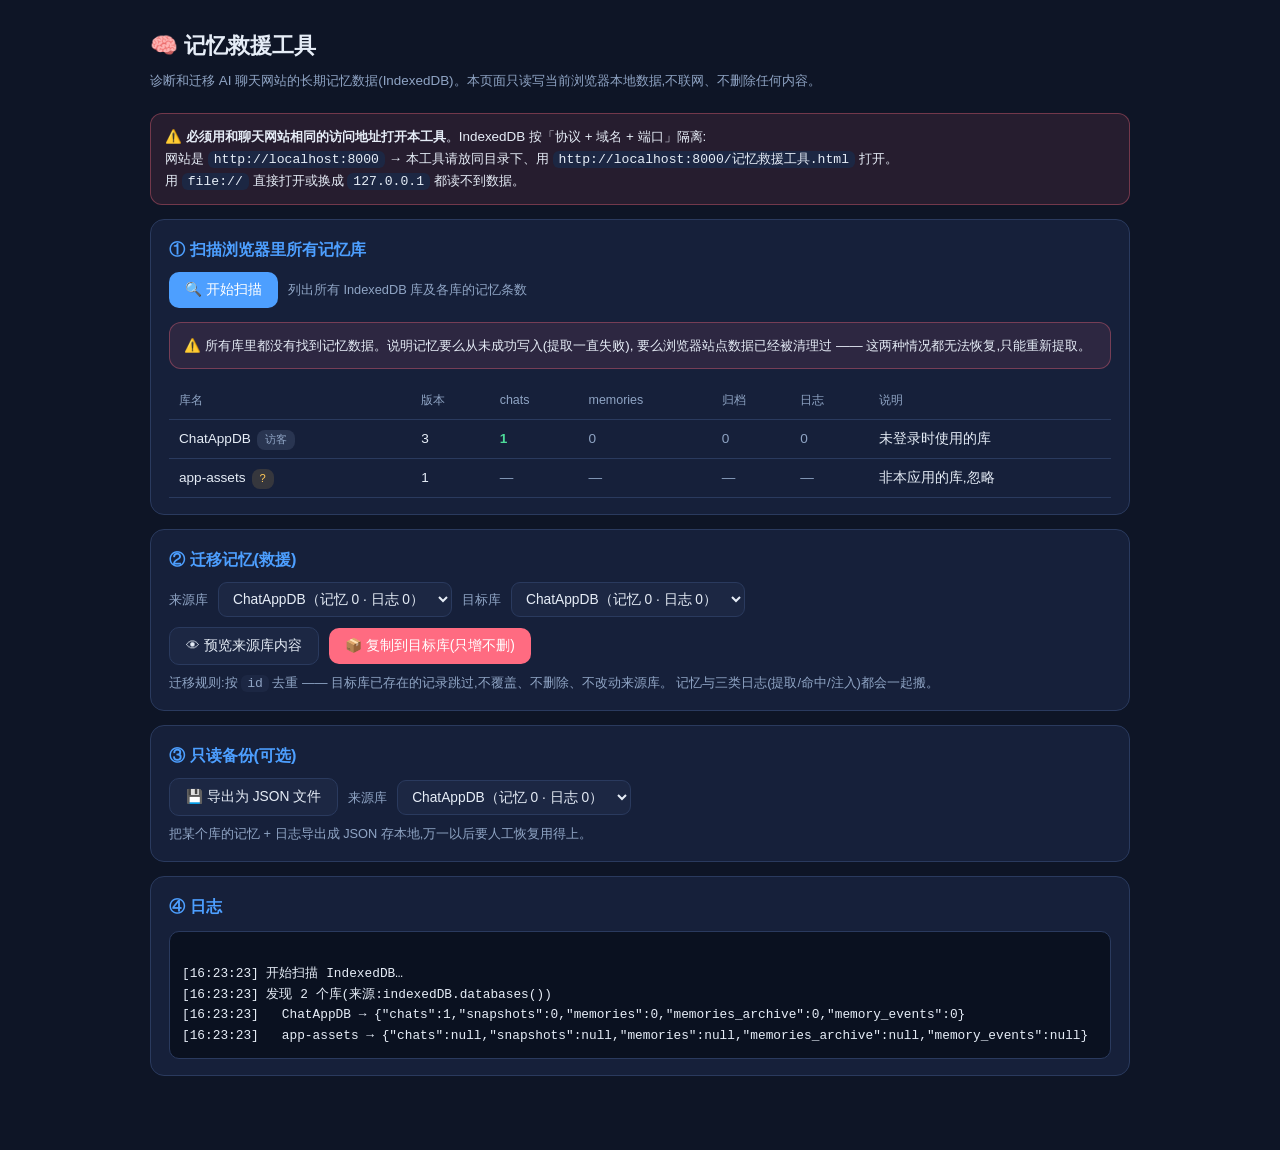
<file: 记忆救援工具.html>
<!DOCTYPE html>
<html lang="zh-CN">
<head>
<meta charset="UTF-8">
<meta name="viewport" content="width=device-width, initial-scale=1.0">
<title>记忆救援工具 · 长期记忆 IndexedDB 诊断与迁移</title>
<style>
    :root {
        --bg: #0e1526;
        --bg-card: #16203a;
        --bg-soft: #1c2743;
        --border: #2a3a5e;
        --text: #e6edf7;
        --text-dim: #8fa4c4;
        --accent: #4d9fff;
        --ok: #4ddb9a;
        --warn: #ffc857;
        --danger: #ff6b81;
    }
    * { box-sizing: border-box; }
    body {
        margin: 0;
        padding: 28px 20px 60px;
        background: var(--bg);
        color: var(--text);
        font-family: -apple-system, "Segoe UI", "Microsoft YaHei", sans-serif;
        font-size: 14px;
        line-height: 1.6;
    }
    .wrap { max-width: 980px; margin: 0 auto; }
    h1 { font-size: 1.4rem; margin: 0 0 6px; }
    h2 { font-size: 1.02rem; margin: 26px 0 10px; color: var(--accent); }
    .sub { color: var(--text-dim); font-size: 0.84rem; margin-bottom: 22px; }
    .card {
        background: var(--bg-card);
        border: 1px solid var(--border);
        border-radius: 14px;
        padding: 16px 18px;
        margin-bottom: 14px;
    }
    .row { display: flex; gap: 10px; flex-wrap: wrap; align-items: center; }
    button {
        background: var(--accent);
        color: #fff;
        border: none;
        border-radius: 10px;
        padding: 9px 16px;
        font-size: 0.86rem;
        cursor: pointer;
        transition: opacity .15s;
    }
    button:hover { opacity: .86; }
    button:disabled { opacity: .4; cursor: not-allowed; }
    button.ghost { background: var(--bg-soft); color: var(--text); border: 1px solid var(--border); }
    button.danger { background: var(--danger); }
    select, input[type=text] {
        background: var(--bg-soft);
        color: var(--text);
        border: 1px solid var(--border);
        border-radius: 9px;
        padding: 8px 10px;
        font-size: 0.86rem;
        min-width: 210px;
    }
    label { color: var(--text-dim); font-size: 0.84rem; }
    table { width: 100%; border-collapse: collapse; font-size: 0.85rem; }
    th, td { text-align: left; padding: 8px 10px; border-bottom: 1px solid var(--border); }
    th { color: var(--text-dim); font-weight: 500; font-size: 0.78rem; }
    td.num { font-variant-numeric: tabular-nums; }
    .zero { color: var(--text-dim); }
    .has { color: var(--ok); font-weight: 600; }
    .tag {
        display: inline-block;
        font-size: 0.7rem;
        padding: 1px 8px;
        border-radius: 8px;
        margin-left: 6px;
    }
    .tag.account { background: rgba(77,159,255,.16); color: #8ec9ff; }
    .tag.guest { background: rgba(143,164,196,.16); color: var(--text-dim); }
    .tag.other { background: rgba(255,200,87,.14); color: var(--warn); }
    .log {
        background: #0a1120;
        border: 1px solid var(--border);
        border-radius: 10px;
        padding: 12px;
        font-family: Consolas, "Cascadia Mono", monospace;
        font-size: 0.8rem;
        white-space: pre-wrap;
        max-height: 340px;
        overflow: auto;
        margin-top: 12px;
    }
    .hint { color: var(--text-dim); font-size: 0.8rem; }
    .warnbox {
        background: rgba(255,107,129,.1);
        border: 1px solid rgba(255,107,129,.35);
        border-radius: 12px;
        padding: 12px 14px;
        font-size: 0.84rem;
        margin-bottom: 14px;
    }
    .okbox {
        background: rgba(77,219,154,.1);
        border: 1px solid rgba(77,219,154,.35);
        border-radius: 12px;
        padding: 12px 14px;
        font-size: 0.84rem;
        margin-bottom: 14px;
    }
    .preview {
        max-height: 200px;
        overflow: auto;
        background: #0a1120;
        border: 1px solid var(--border);
        border-radius: 10px;
        padding: 10px 12px;
        font-size: 0.8rem;
        margin-top: 8px;
    }
    .preview div + div { margin-top: 5px; border-top: 1px dashed var(--border); padding-top: 5px; }
    code { background: var(--bg-soft); padding: 1px 6px; border-radius: 6px; font-size: 0.82rem; }
</style>
</head>
<body>
<div class="wrap">
    <h1>🧠 记忆救援工具</h1>
    <div class="sub">
        诊断和迁移 AI 聊天网站的长期记忆数据(IndexedDB)。本页面只读写当前浏览器本地数据,不联网、不删除任何内容。
    </div>

    <div class="warnbox">
        ⚠️ <b>必须用和聊天网站相同的访问地址打开本工具</b>。IndexedDB 按「协议 + 域名 + 端口」隔离:
        <br>网站是 <code>http://localhost:8000</code> → 本工具请放同目录下、用 <code>http://localhost:8000/记忆救援工具.html</code> 打开。
        <br>用 <code>file://</code> 直接打开或换成 <code>127.0.0.1</code> 都读不到数据。
    </div>

    <div class="card">
        <h2 style="margin-top:0">① 扫描浏览器里所有记忆库</h2>
        <div class="row">
            <button id="btn-scan">🔍 开始扫描</button>
            <span class="hint" id="scan-hint">列出所有 IndexedDB 库及各库的记忆条数</span>
        </div>
        <div id="scan-result" style="margin-top:14px;"></div>
    </div>

    <div class="card">
        <h2 style="margin-top:0">② 迁移记忆(救援)</h2>
        <div class="row">
            <label>来源库</label>
            <select id="src-select"><option value="">— 先扫描 —</option></select>
            <label>目标库</label>
            <select id="dst-select"><option value="">— 先扫描 —</option></select>
        </div>
        <div class="row" style="margin-top:10px;">
            <button id="btn-preview" class="ghost">👁 预览来源库内容</button>
            <button id="btn-migrate" class="danger">📦 复制到目标库(只增不删)</button>
        </div>
        <div class="hint" style="margin-top:8px;">
            迁移规则:按 <code>id</code> 去重 —— 目标库已存在的记录跳过,不覆盖、不删除、不改动来源库。
            记忆与三类日志(提取/命中/注入)都会一起搬。
        </div>
        <div id="migrate-result"></div>
    </div>

    <div class="card">
        <h2 style="margin-top:0">③ 只读备份(可选)</h2>
        <div class="row">
            <button id="btn-backup" class="ghost">💾 导出为 JSON 文件</button>
            <label>来源库</label>
            <select id="backup-select"><option value="">— 先扫描 —</option></select>
        </div>
        <div class="hint" style="margin-top:8px;">把某个库的记忆 + 日志导出成 JSON 存本地,万一以后要人工恢复用得上。</div>
    </div>

    <div class="card">
        <h2 style="margin-top:0">④ 日志</h2>
        <div class="log" id="log">等待操作…</div>
    </div>
</div>

<script>
const MEM_STORES = ['memories', 'memories_archive', 'memory_events'];
const ALL_STORES = ['chats', 'snapshots', ...MEM_STORES];
const DB_VERSION = 3;

const logEl = document.getElementById('log');
const scanResultEl = document.getElementById('scan-result');
const migrateResultEl = document.getElementById('migrate-result');

function log(msg) {
    const t = new Date().toLocaleTimeString('zh-CN');
    logEl.textContent += `\n[${t}] ${msg}`;
    logEl.scrollTop = logEl.scrollHeight;
}

function esc(s) {
    return String(s == null ? '' : s)
        .replace(/&/g, '&amp;').replace(/</g, '&lt;').replace(/>/g, '&gt;');
}

/** 打开库(只读,不升级版本)。若库版本低于 3 或不存在记忆 store,则 stores 为空。 */
function openDb(name) {
    return new Promise((resolve, reject) => {
        let req;
        try { req = indexedDB.open(name); } catch (e) { reject(e); return; }
        req.onsuccess = () => resolve(req.result);
        req.onerror = () => reject(req.error);
        req.onblocked = () => reject(new Error('数据库被其它标签页占用(请关闭聊天网站标签页后重试)'));
    });
}

function readAll(db, storeName) {
    return new Promise((resolve) => {
        if (!db.objectStoreNames.contains(storeName)) { resolve([]); return; }
        try {
            const tx = db.transaction(storeName, 'readonly');
            const req = tx.objectStore(storeName).getAll();
            req.onsuccess = () => resolve(req.result || []);
            req.onerror = () => resolve([]);
        } catch { resolve([]); }
    });
}

function putAll(db, storeName, records) {
    return new Promise((resolve) => {
        if (records.length === 0) { resolve({ ok: 0, fail: [] }); return; }
        let ok = 0;
        const fail = [];
        const tx = db.transaction(storeName, 'readwrite');
        const store = tx.objectStore(storeName);
        for (const rec of records) {
            try {
                const r = store.put(rec);
                r.onsuccess = () => { ok++; };
                r.onerror = (e) => { e.preventDefault(); fail.push(rec.id); };
            } catch (e) {
                fail.push(rec.id);
            }
        }
        tx.oncomplete = () => resolve({ ok, fail });
        tx.onerror = () => resolve({ ok, fail });
        tx.onabort = () => resolve({ ok, fail });
    });
}

/** 列出所有 IndexedDB 库名;indexedDB.databases() 不被支持时回退为已知命名规则。 */
async function listDbNames() {
    if (indexedDB.databases) {
        const dbs = await indexedDB.databases();
        const names = dbs.map(d => d.name).filter(Boolean);
        if (names.length > 0) return { names, source: 'indexedDB.databases()' };
    }
    const fallback = new Set(['ChatAppDB']);
    // 探测常见账号命名空间:从 localStorage 里能拿到的用户名
    for (let i = 0; i < localStorage.length; i++) {
        const k = localStorage.key(i);
        if (k && k.startsWith('auth_') && !k.startsWith('auth_avatar_')) {
            const v = localStorage.getItem(k);
            if (v && !v.includes('{') && v.length < 40) fallback.add('ChatAppDB_' + v);
        }
    }
    const probe = ['ChatAppDB'];
    for (let i = 0; i < localStorage.length; i++) {
        const k = localStorage.key(i);
        if (k === 'chat_app_username' || k === 'auth_username') {
            const v = localStorage.getItem(k);
            if (v) probe.push('ChatAppDB_' + v);
        }
    }
    probe.forEach(n => fallback.add(n));
    return { names: [...fallback], source: '回退探测(浏览器不支持 databases())' };
}

let scanCache = null;

async function scan() {
    logEl.textContent = '';
    migrateResultEl.innerHTML = '';
    scanResultEl.innerHTML = '<div class="hint">扫描中…</div>';
    log('开始扫描 IndexedDB…');
    try {
        const { names, source } = await listDbNames();
        log(`发现 ${names.length} 个库(来源:${source})`);
        const rows = [];
        for (const name of names) {
            let db, info = { name, version: null, stores: {}, error: null };
            try {
                db = await openDb(name);
                info.version = db.version;
                for (const st of ALL_STORES) {
                    info.stores[st] = db.objectStoreNames.contains(st)
                        ? (await readAll(db, st)).length
                        : null;
                }
            } catch (e) {
                info.error = e.message || String(e);
            } finally {
                try { if (db) db.close(); } catch { }
            }
            rows.push(info);
            log(`  ${name} → ${info.error ? '读取失败:' + info.error : JSON.stringify(info.stores)}`);
        }
        scanCache = rows;
        renderScan(rows);
    } catch (e) {
        log('❌ 扫描失败:' + (e.message || e));
        scanResultEl.innerHTML = `<div class="warnbox">扫描失败:${esc(e.message || e)}</div>`;
    }
}

function renderScan(rows) {
    const memTotal = rows.reduce((s, r) => s + (r.stores.memories || 0) + (r.stores.memories_archive || 0), 0);
    const logTotal = rows.reduce((s, r) => s + (r.stores.memory_events || 0), 0);

    let html = '';
    if (memTotal === 0 && logTotal === 0) {
        html += `<div class="warnbox">⚠️ 所有库里都没有找到记忆数据。说明记忆要么从未成功写入(提取一直失败),
要么浏览器站点数据已经被清理过 —— 这两种情况都无法恢复,只能重新提取。</div>`;
    } else {
        html += `<div class="okbox">✅ 找到 ${memTotal} 条记忆、${logTotal} 条日志。请对照下表判断:
<b>网站当前显示的库</b>是空的、但<b>另一个库</b>有数据 → 用下面第 ② 步迁移过去。</div>`;
    }

    html += `<table><thead><tr>
        <th>库名</th><th>版本</th><th>chats</th><th>memories</th><th>归档</th><th>日志</th><th>说明</th>
    </tr></thead><tbody>`;

    for (const r of rows) {
        let tag = '<span class="tag other">?</span>';
        let desc = '未知库';
        if (r.name === 'ChatAppDB') {
            tag = '<span class="tag guest">访客</span>';
            desc = '未登录时使用的库';
        } else if (r.name.startsWith('ChatAppDB_')) {
            tag = '<span class="tag account">账号</span>';
            desc = '账号 ' + esc(r.name.slice('ChatAppDB_'.length)) + ' 使用的库';
        } else {
            desc = '非本应用的库,忽略';
        }
        const cell = (v) => v === null
            ? '<span class="zero">—</span>'
            : `<span class="${v > 0 ? 'has' : 'zero'}">${v}</span>`;

        html += `<tr>
            <td>${esc(r.name)}${tag}</td>
            <td class="num">${r.error ? '?' : r.version}</td>
            <td class="num">${cell(r.stores.chats)}</td>
            <td class="num">${cell(r.stores.memories)}</td>
            <td class="num">${cell(r.stores.memories_archive)}</td>
            <td class="num">${cell(r.stores.memory_events)}</td>
            <td>${r.error ? '<span style="color:var(--danger)">' + esc(r.error) + '</span>' : desc}</td>
        </tr>`;
    }
    html += '</tbody></table>';
    scanResultEl.innerHTML = html;
    fillSelects(rows);
}

function fillSelects(rows) {
    const usable = rows.filter(r => !r.error && (r.stores.memories !== null || r.stores.memory_events !== null));
    const opts = usable.map(r => {
        const n = (r.stores.memories || 0) + (r.stores.memories_archive || 0);
        const e = r.stores.memory_events || 0;
        return `<option value="${esc(r.name)}">${esc(r.name)}（记忆 ${n} · 日志 ${e}）</option>`;
    }).join('');
    for (const id of ['src-select', 'dst-select', 'backup-select']) {
        const el = document.getElementById(id);
        el.innerHTML = opts || '<option value="">— 没有可用库 —</option>';
    }
    // 智能默认:来源选「有数据的」,目标选「访客库」(未登录)或第一个非来源库
    const withData = usable.filter(r => (r.stores.memories || 0) + (r.stores.memories_archive || 0) > 0);
    if (withData.length > 0) document.getElementById('src-select').value = withData[0].name;
    const guest = usable.find(r => r.name === 'ChatAppDB');
    if (guest) document.getElementById('dst-select').value = guest.name;
    else if (usable.length > 1) document.getElementById('dst-select').value = usable.find(r => r.name !== document.getElementById('src-select').value)?.name || '';
}

document.getElementById('btn-scan').addEventListener('click', scan);

document.getElementById('btn-preview').addEventListener('click', async () => {
    const src = document.getElementById('src-select').value;
    if (!src) { alert('请先扫描并选择来源库'); return; }
    migrateResultEl.innerHTML = '<div class="hint">读取中…</div>';
    let db;
    try {
        db = await openDb(src);
        const mems = await readAll(db, 'memories');
        const arch = await readAll(db, 'memories_archive');
        const events = await readAll(db, 'memory_events');
        const chats = await readAll(db, 'chats');

        const chatName = (chatId) => {
            if (chatId === 'global' || chatId == null) return '🌐 全局';
            const c = chats.find(x => String(x.id) === String(chatId));
            return c ? (c.settings?.roleName || c.title || '角色') : `(已删除的角色 ${chatId})`;
        };

        let html = `<div style="margin-top:12px;color:var(--text-dim);font-size:0.82rem;">
            ${esc(src)}:热层 ${mems.length} 条 / 归档 ${arch.length} 条 / 日志 ${events.length} 条
        </div>`;

        const list = (arr, title, extra) => {
            if (arr.length === 0) return '';
            let s = `<div style="margin-top:10px;"><b>${title}</b>(${arr.length})</div><div class="preview">`;
            s += arr.slice(0, 50).map(m =>
                `<div><span class="hint">${esc(chatName(m.chatId))} · A=${m.activation ?? '-'} · ${esc(m.category || '')}</span>
                 <br>${esc(m.content || JSON.stringify(m).slice(0, 120))}${extra ? '<br><span class="hint">' + esc(extra(m)) + '</span>' : ''}</div>`
            ).join('');
            s += '</div>';
            if (arr.length > 50) s += `<div class="hint" style="margin-top:5px;">…仅显示前 50 条</div>`;
            return s;
        };

        html += list(mems, '热层记忆(memories)');
        html += list(arch, '归档记忆(memories_archive)');
        if (events.length > 0) {
            html += `<div style="margin-top:10px;"><b>日志(memory_events)</b>(${events.length})</div><div class="preview">`;
            const kinds = {};
            events.forEach(e => { kinds[e.kind] = (kinds[e.kind] || 0) + 1; });
            html += `<div><span class="hint">${esc(JSON.stringify(kinds))}</span></div>`;
            html += events.slice(0, 30).map(e =>
                `<div><span class="hint">${esc(new Date(e.time).toLocaleString('zh-CN'))} · ${esc(e.kind)}</span>
                 <br>${esc(JSON.stringify(e.detail || {}).slice(0, 160))}</div>`
            ).join('');
            html += '</div>';
        }
        migrateResultEl.innerHTML = html;
        log(`预览 ${src}:热层 ${mems.length} / 归档 ${arch.length} / 日志 ${events.length}`);
    } catch (e) {
        migrateResultEl.innerHTML = `<div class="warnbox">预览失败:${esc(e.message || e)}</div>`;
        log('❌ 预览失败:' + (e.message || e));
    } finally {
        try { if (db) db.close(); } catch { }
    }
});

document.getElementById('btn-migrate').addEventListener('click', async () => {
    const src = document.getElementById('src-select').value;
    const dst = document.getElementById('dst-select').value;
    if (!src || !dst) { alert('请先扫描并选择来源库和目标库'); return; }
    if (src === dst) { alert('来源库和目标库不能相同'); return; }

    log(`开始迁移 ${src} → ${dst}`);
    let dbSrc, dbDst;
    try {
        dbSrc = await openDb(src);
        // 目标库需要版本 3 才有记忆 store:用升级版本打开(和网站一致的 schema)
        dbDst = await openDbForWrite(dst);

        let summary = [];
        for (const store of MEM_STORES) {
            if (!dbSrc.objectStoreNames.contains(store)) { summary.push(`${store}: 来源库无此 store,跳过`); continue; }
            if (!dbDst.objectStoreNames.contains(store)) { summary.push(`${store}: 目标库无此 store,跳过`); continue; }
            const records = await readAll(dbSrc, store);
            if (records.length === 0) { summary.push(`${store}: 来源为空,跳过`); continue; }
            const existing = await readAll(dbDst, store);
            const existIds = new Set(existing.map(r => String(r.id)));
            const toCopy = records.filter(r => !existIds.has(String(r.id)));
            const { ok, fail } = await putAll(dbDst, store, toCopy);
            summary.push(`${store}: 来源 ${records.length} / 已存在跳过 ${records.length - toCopy.length} / 新增 ${ok}${fail.length ? ' / 失败 ' + fail.length : ''}`);
            log(`  ${store} → 新增 ${ok},跳过 ${records.length - toCopy.length}${fail.length ? ',失败 ' + fail.length : ''}`);
        }

        migrateResultEl.innerHTML = '<div class="okbox">✅ 迁移完成:<br>' + summary.map(esc).join('<br>') +
            '<br><br><b>现在请回到聊天网站刷新页面(Ctrl+F5)</b>,登录到对应账号后打开「个性化设置 → 记忆」查看。</div>';
        log('✅ 迁移完成');
        await scan();
    } catch (e) {
        migrateResultEl.innerHTML = `<div class="warnbox">迁移失败:${esc(e.message || e)}<br>
            如果提示「被占用」,请关闭聊天网站的标签页后重试。</div>`;
        log('❌ 迁移失败:' + (e.message || e));
    } finally {
        try { if (dbSrc) dbSrc.close(); } catch { }
        try { if (dbDst) dbDst.close(); } catch { }
    }
});

/** 以可写方式打开目标库:版本 < 3 时升级并补齐记忆 store(与 js/storage/repository.js 一致)。 */
function openDbForWrite(name) {
    return new Promise((resolve, reject) => {
        const req = indexedDB.open(name, DB_VERSION);
        req.onupgradeneeded = () => {
            const db = req.result;
            if (!db.objectStoreNames.contains('chats')) db.createObjectStore('chats', { keyPath: 'id' });
            if (!db.objectStoreNames.contains('snapshots')) db.createObjectStore('snapshots', { keyPath: 'id' });
            if (!db.objectStoreNames.contains('memories')) db.createObjectStore('memories', { keyPath: 'id' });
            if (!db.objectStoreNames.contains('memories_archive')) db.createObjectStore('memories_archive', { keyPath: 'id' });
            if (!db.objectStoreNames.contains('memory_events')) {
                const s = db.createObjectStore('memory_events', { keyPath: 'id' });
                s.createIndex('kind', 'kind', { unique: false });
                s.createIndex('time', 'time', { unique: false });
            }
        };
        req.onsuccess = () => resolve(req.result);
        req.onerror = () => reject(req.error);
        req.onblocked = () => reject(new Error('目标库被其它标签页占用(请关闭聊天网站标签页后重试)'));
    });
}

document.getElementById('btn-backup').addEventListener('click', async () => {
    const name = document.getElementById('backup-select').value;
    if (!name) { alert('请先扫描并选择库'); return; }
    let db;
    try {
        db = await openDb(name);
        const data = { exportedAt: new Date().toISOString(), dbName: name, version: db.version, stores: {} };
        for (const st of ALL_STORES) {
            data.stores[st] = db.objectStoreNames.contains(st) ? await readAll(db, st) : [];
        }
        const blob = new Blob([JSON.stringify(data, null, 2)], { type: 'application/json' });
        const a = document.createElement('a');
        a.href = URL.createObjectURL(blob);
        a.download = `memory-backup-${name}-${Date.now()}.json`;
        a.click();
        setTimeout(() => URL.revokeObjectURL(a.href), 4000);
        log(`💾 已导出 ${name}(记忆 ${data.stores.memories.length} / 归档 ${data.stores.memories_archive.length} / 日志 ${data.stores.memory_events.length})`);
    } catch (e) {
        log('❌ 导出失败:' + (e.message || e));
    } finally {
        try { if (db) db.close(); } catch { }
    }
});

// 打开即自动扫描一次
scan();
</script>
</body>
</html>
</file>
